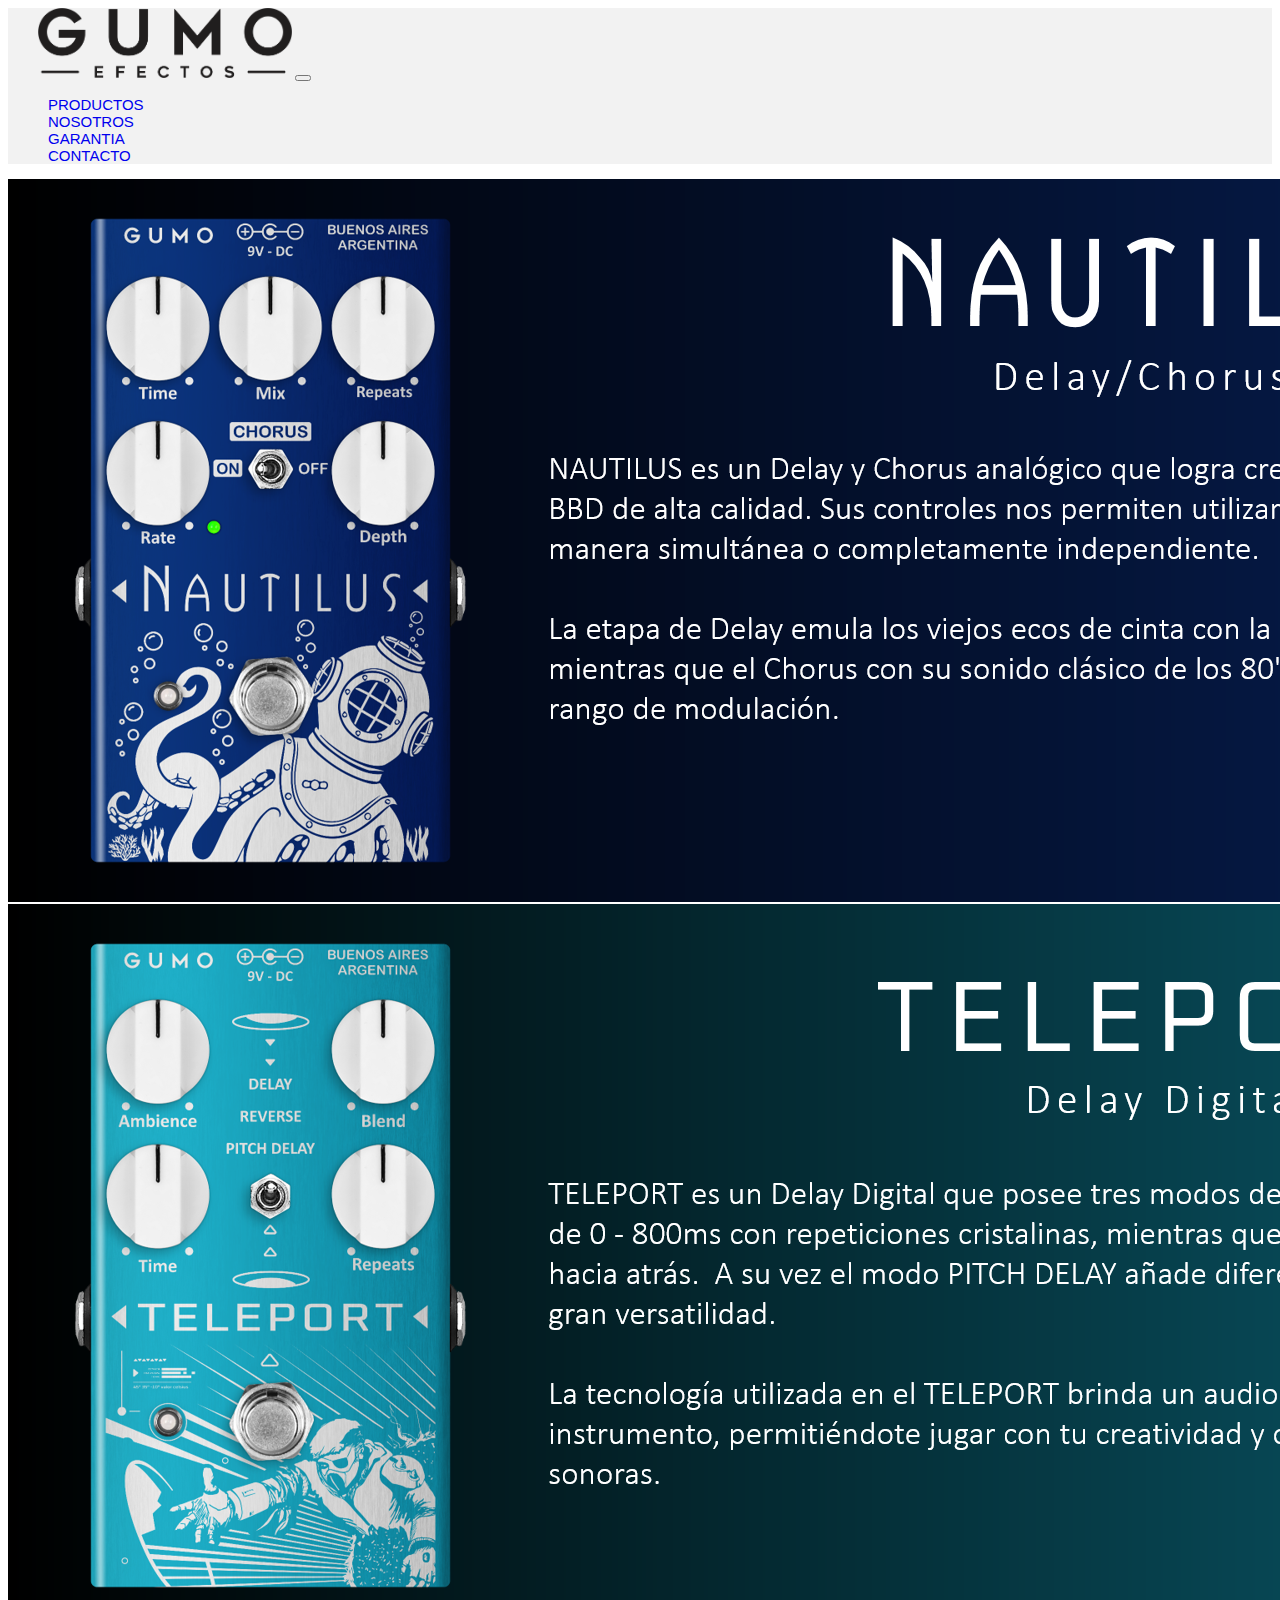
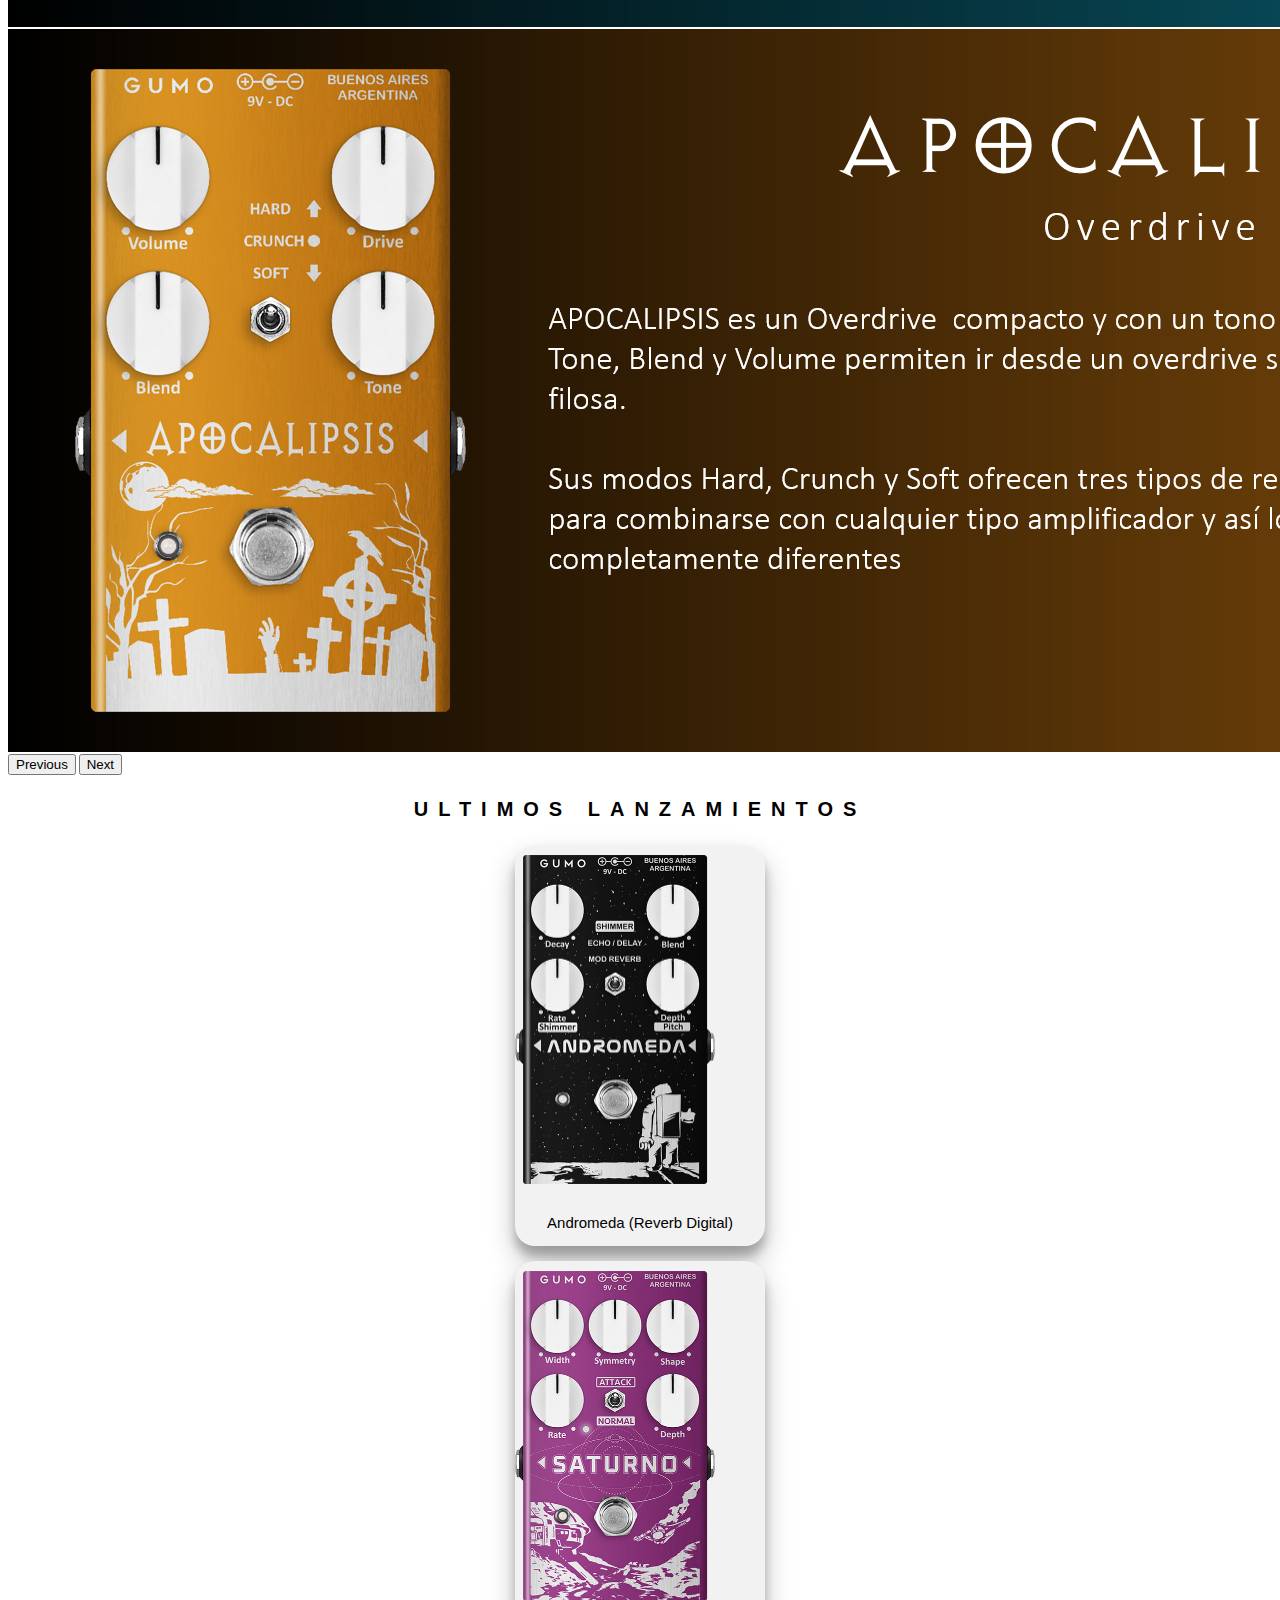
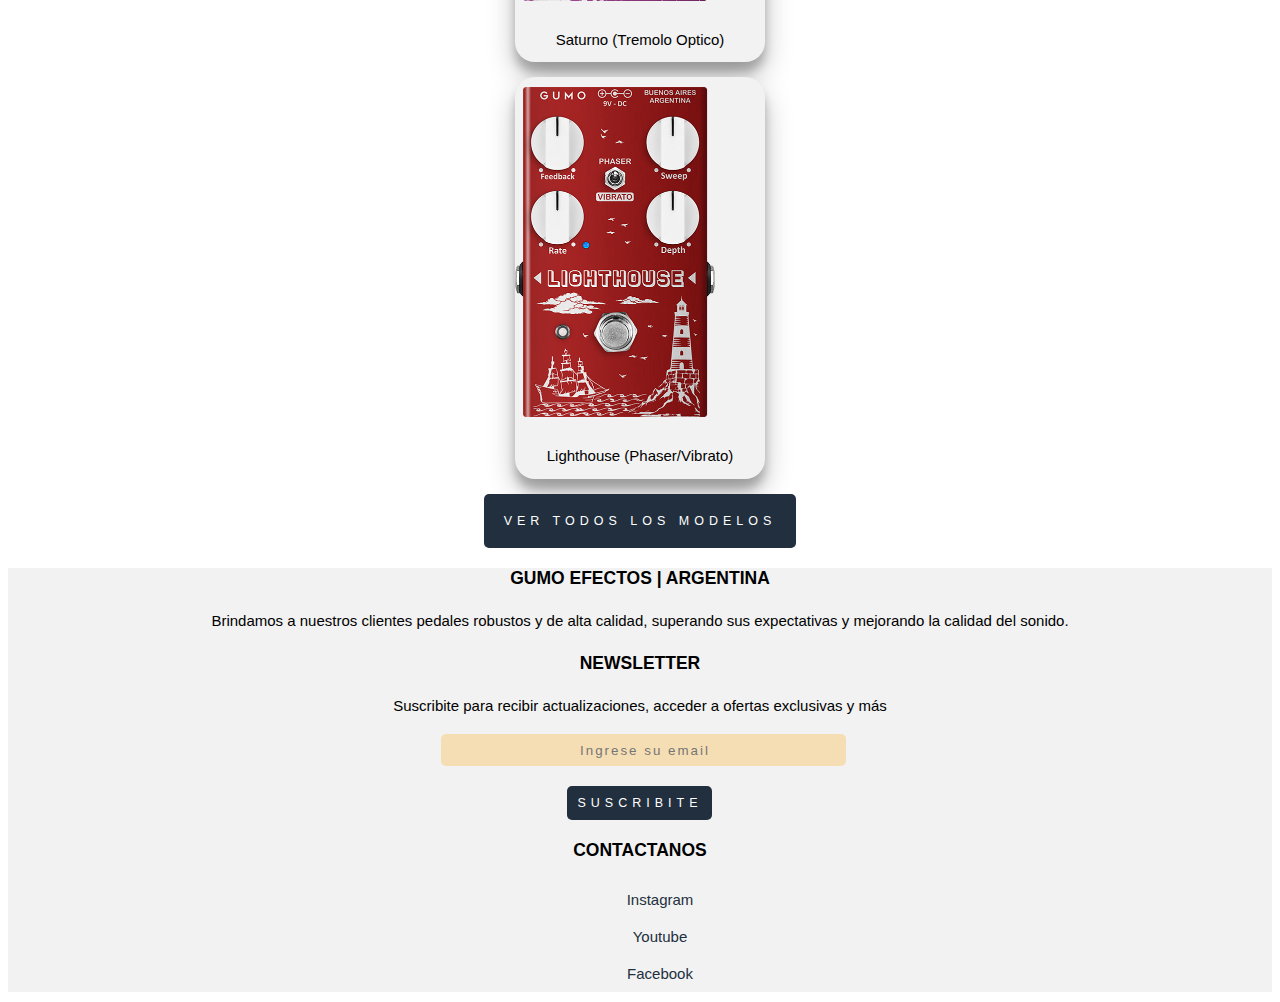
<file: index.html>
<!DOCTYPE html>
<html lang="en">
<head>
    <meta charset="UTF-8">
    <meta http-equiv="X-UA-Compatible" content="IE=edge">
    <meta name="viewport" content="width=device-width, initial-scale=1.0">
    <title>Gumo Efectos - Dispositivos de Audio</title>
    <meta name="description" content="Pedales de efectos digitales y analogicos diseñados para musicos">
    <meta name="keywords" content="pedales,pedales de efctos,pedales anologicos,pedales digitales,fuzz,overdrive,phaser,tremolo,chorus,delay,guitarra,bajo,teclados,musicos,vintage,moderno">
    <link rel="stylesheet"  href="https://cdnjs.cloudflare.com/ajax/libs/animate.css/4.1.1/animate.min.css"/>
    <link href="https://cdn.jsdelivr.net/npm/bootstrap@5.2.3/dist/css/bootstrap.min.css" rel="stylesheet" integrity="sha384-rbsA2VBKQhggwzxH7pPCaAqO46MgnOM80zW1RWuH61DGLwZJEdK2Kadq2F9CUG65" crossorigin="anonymous">
    <link rel="stylesheet" href="css/estilo.css">
    <link rel="stylesheet" href="css/animate.css">
    <link rel="shortcut icon" href="images/iconos/favicon.png" type="image/x-icon">
</head>
<body>
  <!-- Inicia Nav -->
    <nav class="navbar navbar-expand-md bg-grey" id="botonera">
      <div class="container-fluid">
        <a class="navbar-brand" href="index.html">
          <img src="images/logos/gumo-logo.png" alt="logo de Gumo Efectos" class="img-lgo">
        </a>
        <button class="navbar-toggler" type="button" data-bs-toggle="collapse" data-bs-target="#navbarSupportedContent" aria-controls="navbarSupportedContent" aria-expanded="false" aria-label="Toggle navigation">
          <span class="navbar-toggler-icon"></span>
        </button>
        <div class="collapse navbar-collapse" id="navbarSupportedContent">
          <ul class="navbar-nav ms-auto mb-2 mb-lg-0">
            <li class="nav-item">
              <a class="nav-link" aria-current="page" href="pages/productos.html">PRODUCTOS</a>
            </li>
            <li class="nav-item">
              <a class="nav-link" href="pages/nosotros.html">NOSOTROS</a>
            </li>
            <li class="nav-item">
              <a class="nav-link" href="pages/garantia.html">GARANTIA</a>
            </li>
            <li class="nav-item">
              <a class="nav-link" href="pages/contacto.html">CONTACTO</a>
            </li>
          </ul>
        </div>
      </div>
    </nav>
  <!-- Cierra Nav -->

  <!-- Inicia Heroe -->
    <header>
      <div id="carouselExampleFade" class="carousel slide carousel-fade" data-bs-ride="carousel">
        <div class="carousel-inner">

          <div class="carousel-item active">
            <picture>
              <source media="(max-width: 425px)"  srcset="images/headers/Nautilus_celu.png">
                <img src="images/headers/Nautilus.png" class="d-block w-100" alt="Descripcion del funcionamiento del Nautilus en color azul">
            </picture>
          </div>

          <div class="carousel-item">
            <picture>
             <source media="(max-width: 425px)"  srcset="images/headers/Teleport_celu.png">
               <img src="images/headers/Teleport.png" class="d-block w-100" alt="Descripcion del funcionamiento del Teleport en color celeste">
           </picture>
           </div>

          <div class="carousel-item">
            <picture>
              <source media="(max-width: 425px)"  srcset="images/headers/Apocalipsis_celu.png">
               <img src="images/headers/Apocalipsis.png" class="d-block w-100" alt="Descripcion del funcionamiento del Apocalipsis de color dorado">
            </picture>
           </div>

        </div>
        <button class="carousel-control-prev" type="button" data-bs-target="#carouselExampleFade" data-bs-slide="prev">
          <span class="carousel-control-prev-icon" aria-hidden="true"></span>
          <span class="visually-hidden">Previous</span>
        </button>
        <button class="carousel-control-next" type="button" data-bs-target="#carouselExampleFade" data-bs-slide="next">
          <span class="carousel-control-next-icon" aria-hidden="true"></span>
          <span class="visually-hidden">Next</span>
        </button>
      </div>    
    </header>

    <main>
        <section class="container-fluid">
            <h1 class="py-5 text-center">ULTIMOS LANZAMIENTOS</h1>
            <div class="row">
                <article class="col-sm-12 col-md-6 col-lg-4 mb-2">
                    <div class="card mb-5">
                        <img src="images/modelos/Andromeda.png"  alt="Pedal de color negro, con 4 perillas blancas y un dibujo de un astronauta" class="img-pdls">
                          <p class="card-text">Andromeda (Reverb Digital)</p>
                    </div>
                </article>
                <article class="col-sm-12 col-md-6 col-lg-4 mb-2">
                    <div class="card mb-5">
                        <img src="images/modelos/Saturno.png"  alt="Pedal de color violeta, con 5 perillas blancas y un dibujo de una nave" class="img-pdls">
                          <p class="card-text">Saturno (Tremolo Optico)</p>
                    </div>
                </article>
                <article class="col-sm-12 col-md-6 col-lg-4 mb-2">
                    <div class="card mb-5">
                        <img src="images/modelos/Lighthouse.png" alt="Pedal de color rojo, con 4 perillas blancas y un dibujo de un faro" class="img-pdls">
                          <p class="card-text">Lighthouse (Phaser/Vibrato)</p>
                    </div>
                </article>
            </div>
        </section>
        <section>
          <article>
            <a href="pages/productos.html">
            <input type="submit" value="VER TODOS LOS MODELOS" name="boton" class="btn-ver">
            </a>
          </article>
        </section>
    </main>
        <footer class="container-fluid bg-grey">
            <div class="row">
                <article class="col-sm-12 col-md-6 col-lg-4 mb-2">
                    <div class="box-ftr">
                        <h3>GUMO EFECTOS | ARGENTINA</h3>
                        <P>Brindamos a nuestros clientes pedales robustos y de alta calidad, superando sus expectativas y mejorando la calidad del sonido.</P>
                    </div>
                </article>

                <article class="col-sm-12 col-md-6 col-lg-4 mb-2">
                    <div class="box-ftr">
                        <h3>NEWSLETTER</h3>
                          <P>Suscribite para recibir actualizaciones, acceder a ofertas exclusivas y más</P>
                            <form> 
                              <input type="email" placeholder="Ingrese su email" class="box-nws" name="email">
                              <button type="submit" class="btn-nws">SUSCRIBITE</button>
                          </form>
                    </div>
                </article>

                <article class="col-sm-12 col-md-6 col-lg-4 mb-2">
                    <div class="box-ftr">
                        <h3>CONTACTANOS</h3>
                        <ul>
                            <li><a href="https://www.instagram.com/gumoefectos/"target="_blank">Instagram</a></li>
                            <li><a href="https://www.youtube.com/channel/UCi7gJXfS97M8GsGWvAA4Geg" target="_blank">Youtube</a></li>
                            <li><a href="https://es-la.facebook.com/gumofx/" target="_blank">Facebook</a></li>
                        </ul>
                    </div>
                </article>
            </div> 
        </footer>

    <script src="https://cdn.jsdelivr.net/npm/bootstrap@5.2.3/dist/js/bootstrap.bundle.min.js" integrity="sha384-kenU1KFdBIe4zVF0s0G1M5b4hcpxyD9F7jL+jjXkk+Q2h455rYXK/7HAuoJl+0I4" crossorigin="anonymous"></script>
</body>
</html>
</file>
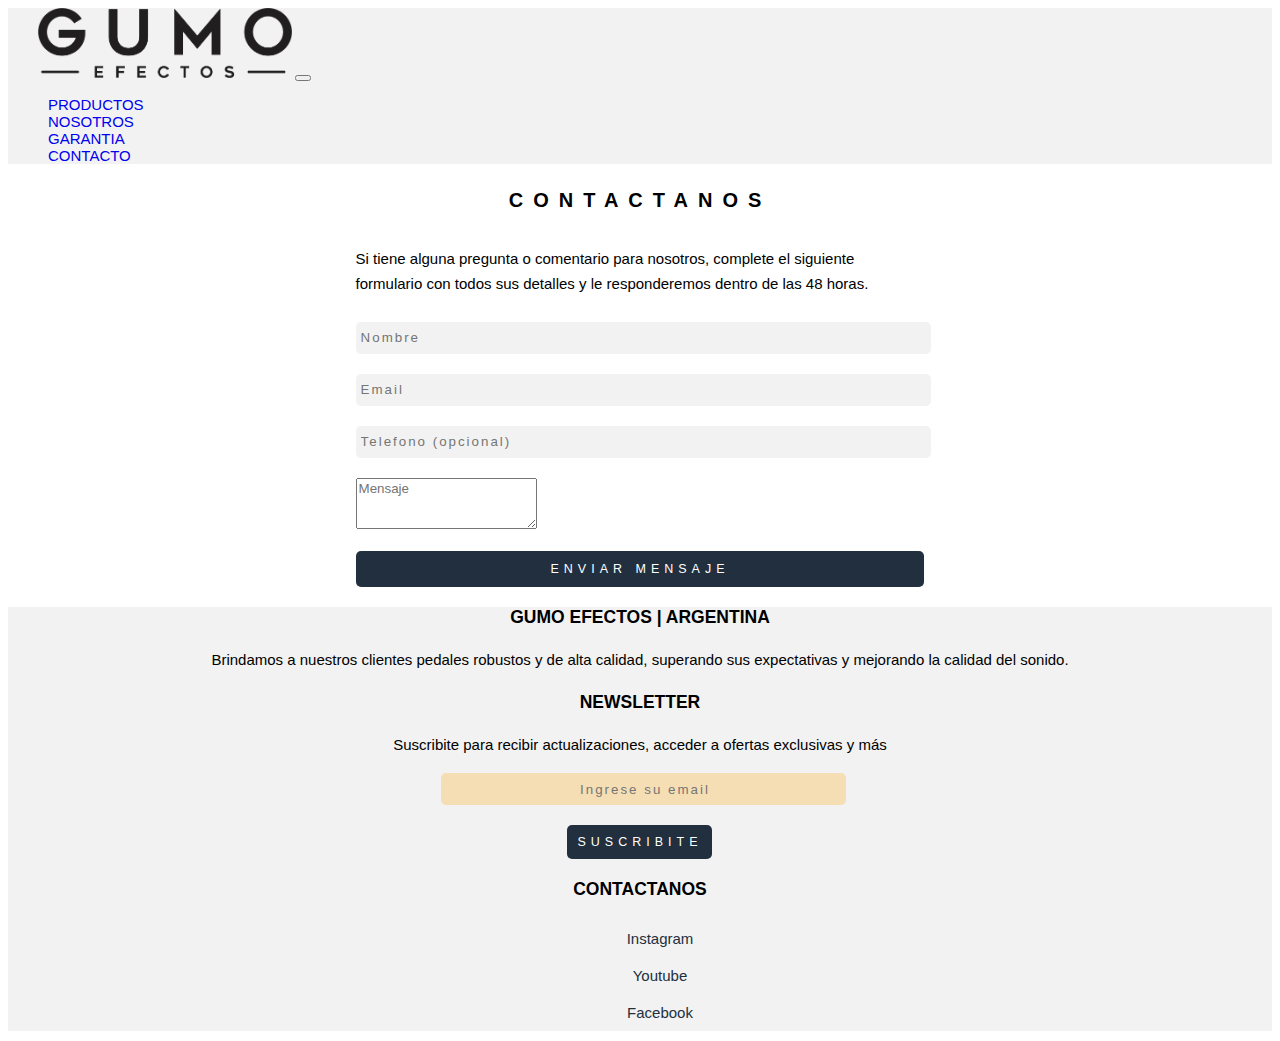
<file: pages/contacto.html>
<!DOCTYPE html>
<html lang="en">
<head>
    <meta charset="UTF-8">
    <meta http-equiv="X-UA-Compatible" content="IE=edge">
    <meta name="viewport" content="width=device-width, initial-scale=1.0">
    <title>Gumo Efectos - Contactate con Gumo Efectos</title>
    <meta name="description" content="En caso de necesitar mas informacion comunicate a traves de la siguiente casilla">
    <meta name="keywords" content="pedales,pedales de efctos,pedales anologicos,pedales digitales,fuzz,overdrive,phaser,tremolo,chorus,delay,guitarra,bajo,teclados,musicos,vintage,moderno">
    <link href="https://cdn.jsdelivr.net/npm/bootstrap@5.2.3/dist/css/bootstrap.min.css" rel="stylesheet" integrity="sha384-rbsA2VBKQhggwzxH7pPCaAqO46MgnOM80zW1RWuH61DGLwZJEdK2Kadq2F9CUG65" crossorigin="anonymous">
    <link rel="stylesheet" href="../css/estilo.css">
    <link rel="stylesheet" href="../css/animate.css">
    <link rel="shortcut icon" href="images/iconos/favicon.png" type="image/x-icon">
</head>
<body>
  <!-- Inicia Nav -->
    <nav class="navbar navbar-expand-md bg-grey" id="botonera">
      <div class="container-fluid">
        <a class="navbar-brand" href="../index.html">
          <img src="../images/logos/gumo-logo.png" alt="logo de Gumo Efectos" class="img-lgo">
        </a>
        <button class="navbar-toggler" type="button" data-bs-toggle="collapse" data-bs-target="#navbarSupportedContent" aria-controls="navbarSupportedContent" aria-expanded="false" aria-label="Toggle navigation">
          <span class="navbar-toggler-icon"></span>
        </button>
        <div class="collapse navbar-collapse" id="navbarSupportedContent">
          <ul class="navbar-nav ms-auto mb-2 mb-lg-0">
            <li class="nav-item">
              <a class="nav-link" aria-current="page" href="../pages/productos.html">PRODUCTOS</a>
            </li>
            <li class="nav-item">
              <a class="nav-link" href="../pages/nosotros.html">NOSOTROS</a>
            </li>
            <li class="nav-item">
              <a class="nav-link" href="../pages/garantia.html">GARANTIA</a>
            </li>
            <li class="nav-item">
              <a class="nav-link" href="../pages/contacto.html">CONTACTO</a>
            </li>
          </ul>
        </div>
      </div>
    </nav>
  <!-- Cierra Nav -->

  <!-- Inicia Contacto -->
    <main>
      <section class="box-ctc">
        <h1>CONTACTANOS</h1>
          <article>
            <p>Si tiene alguna pregunta o comentario para nosotros, complete el siguiente formulario con todos sus detalles y le responderemos dentro de las 48 horas.</p>
          </article>
      </section>
      <section class="container-fluid">
        <div class="row">
          <article class="col-sm-12 col-md-12 col-lg-12">
              <form>
                <input type="text" placeholder="Nombre" class="box-frm" name="nombre">
                <input type="email" placeholder="Email" class="box-frm" name="email">
                <input type="number" placeholder="Telefono (opcional)" class="box-frm" name="telefono">
                <textarea class= "form-control" name="mensaje" placeholder="Mensaje" id="textarea" rows="3"></textarea>
                <input type="submit" name="button" value="ENVIAR MENSAJE" class="btn-ctc">
              </form>
          </article>
        </div>
      </section>
    </main>
  <!-- Cierra Contacto -->

  <!-- Inicia Footer -->
    <footer class="container-fluid bg-grey">
      <div class="row">
        <article class="col-sm-12 col-md-6 col-lg-4 mb-2">
          <div class="box-ftr">
            <h3>GUMO EFECTOS | ARGENTINA</h3>
              <p>Brindamos a nuestros clientes pedales robustos y de alta calidad, superando sus expectativas y mejorando la calidad del sonido.</P>
          </div>
        </article>
        <article class="col-sm-12 col-md-6 col-lg-4 mb-2">
          <div class="box-ftr">
            <h3>NEWSLETTER</h3>
              <P>Suscribite para recibir actualizaciones, acceder a ofertas exclusivas y más</P>
                <form> 
                  <input type="email" placeholder="Ingrese su email" class="box-nws" name="email">
                  <button type="submit" class="btn-nws">SUSCRIBITE</button>
                </form>
          </div>
        </article>
        <article class="col-sm-12 col-md-6 col-lg-4 mb-2">
          <div class="box-ftr">
            <h3>CONTACTANOS</h3>
              <ul>
                <li>
                  <a href="https://www.instagram.com/gumoefectos/"target="_blank">Instagram</a>
                </li>
                <li>
                  <a href="https://www.youtube.com/channel/UCi7gJXfS97M8GsGWvAA4Geg" target="_blank">Youtube</a>
                </li>
                <li>
                  <a href="https://es-la.facebook.com/gumofx/" target="_blank">Facebook</a>
                </li>
              </ul>
          </div>
        </article>
      </div> 
    </footer>
  <!-- Cierra Footer -->
  
  <script src="https://cdn.jsdelivr.net/npm/bootstrap@5.2.3/dist/js/bootstrap.bundle.min.js" integrity="sha384-kenU1KFdBIe4zVF0s0G1M5b4hcpxyD9F7jL+jjXkk+Q2h455rYXK/7HAuoJl+0I4" crossorigin="anonymous"></script>
</body>
</html>
</file>
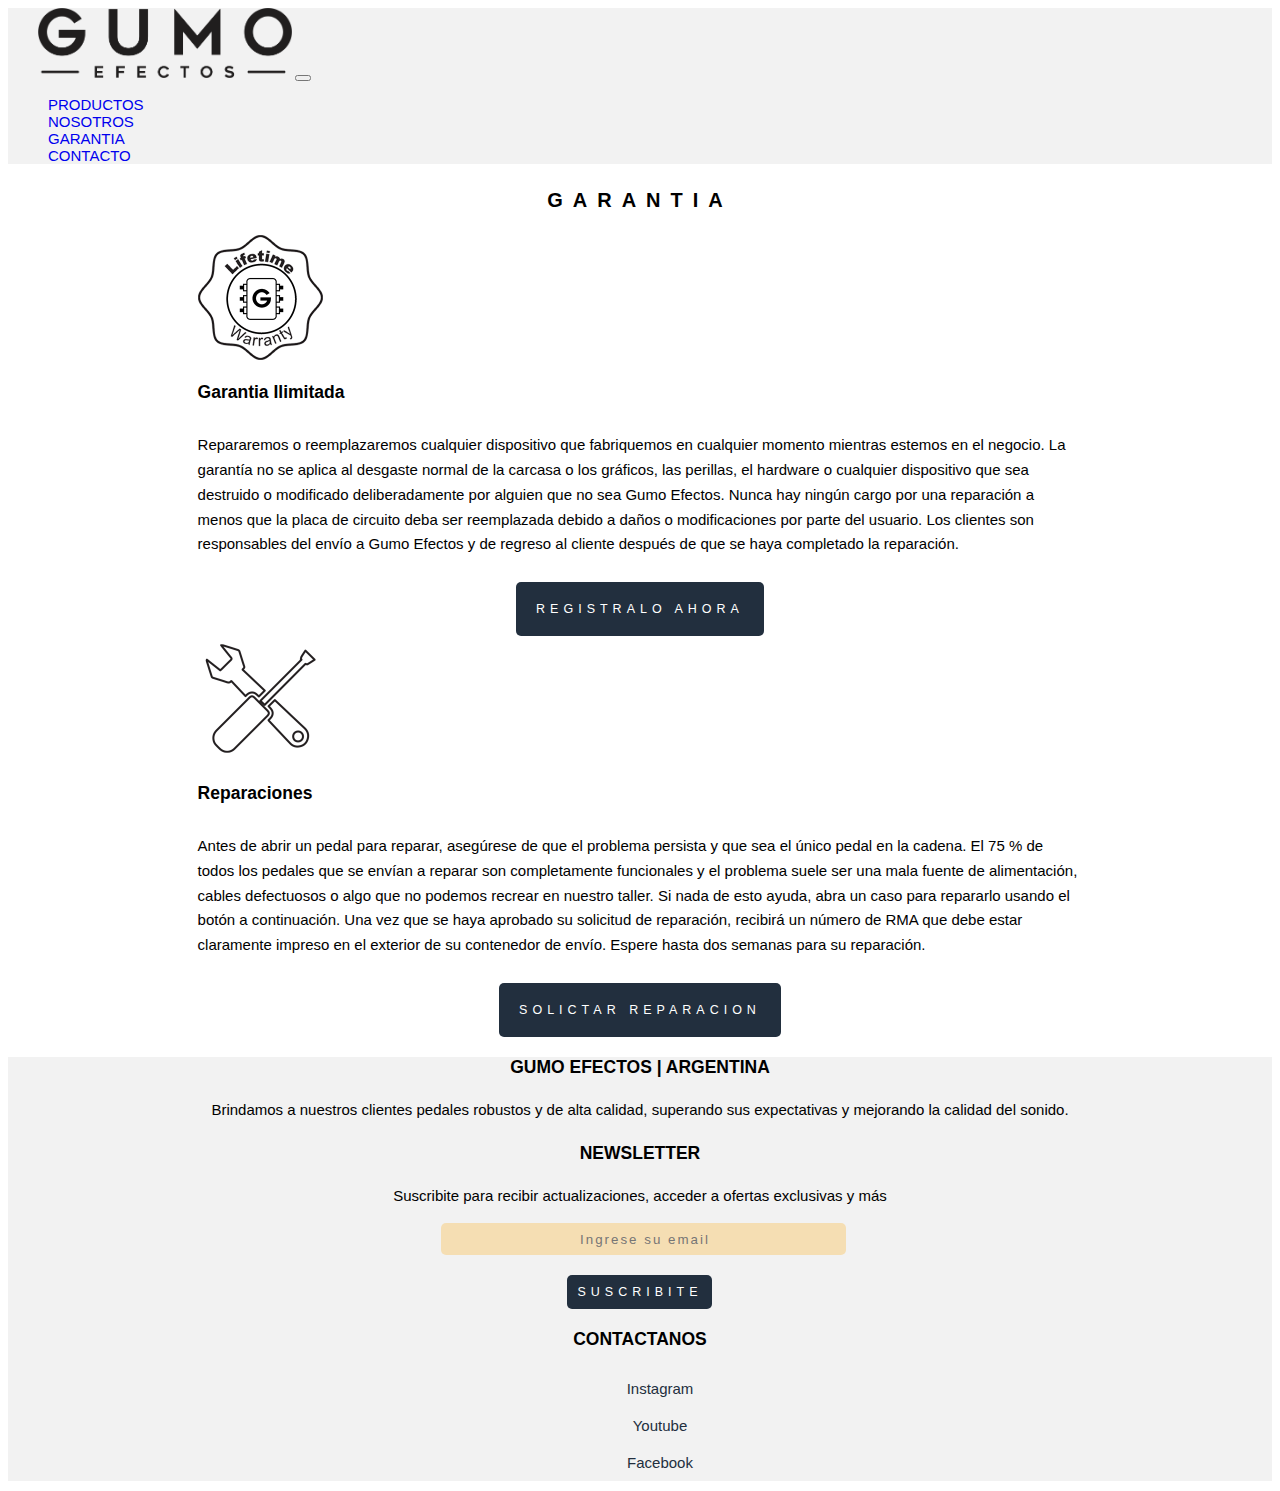
<file: pages/garantia.html>
<!DOCTYPE html>
<html lang="en">
<head>
    <meta charset="UTF-8">
    <meta http-equiv="X-UA-Compatible" content="IE=edge">
    <meta name="viewport" content="width=device-width, initial-scale=1.0">
    <title>Gumo Efectos - Reparaciones y Garantina</title>
    <meta name="description" content="Reparamos aquellos pedales que hayan tenido algun desperfecto por parte del usario. Las reparaciones no tienen costo">
    <meta name="keywords" content="pedales,pedales de efctos,pedales anologicos,pedales digitales,fuzz,overdrive,phaser,tremolo,chorus,delay,guitarra,bajo,teclados,musicos,vintage,moderno">
    <link href="https://cdn.jsdelivr.net/npm/bootstrap@5.2.3/dist/css/bootstrap.min.css" rel="stylesheet" integrity="sha384-rbsA2VBKQhggwzxH7pPCaAqO46MgnOM80zW1RWuH61DGLwZJEdK2Kadq2F9CUG65" crossorigin="anonymous">
    <link rel="stylesheet" href="../css/estilo.css">
    <link rel="stylesheet" href="../css/animate.css">
    <link rel="shortcut icon" href="images/iconos/favicon.png" type="image/x-icon">
</head>
<body>
  <!-- Inicia Nav -->
    <nav class="navbar navbar-expand-md bg-grey" id="botonera">
      <div class="container-fluid">
        <a class="navbar-brand" href="../index.html">
          <img src="../images/logos/gumo-logo.png" alt="logo de Gumo Efectos" class="img-lgo">
        </a>
        <button class="navbar-toggler" type="button" data-bs-toggle="collapse" data-bs-target="#navbarSupportedContent" aria-controls="navbarSupportedContent" aria-expanded="false" aria-label="Toggle navigation">
          <span class="navbar-toggler-icon"></span>
        </button>
        <div class="collapse navbar-collapse" id="navbarSupportedContent">
          <ul class="navbar-nav ms-auto mb-2 mb-lg-0">
            <li class="nav-item">
              <a class="nav-link" aria-current="page" href="../pages/productos.html">PRODUCTOS</a>
            </li>
            <li class="nav-item">
              <a class="nav-link" href="../pages/nosotros.html">NOSOTROS</a>
            </li>
            <li class="nav-item">
              <a class="nav-link" href="../pages/garantia.html">GARANTIA</a>
            </li>
            <li class="nav-item">
              <a class="nav-link" href="../pages/contacto.html">CONTACTO</a>
            </li>
          </ul>
        </div>
      </div>
    </nav>
  <!-- Cierra Nav-->

  <!-- Inicia Garantia-->
    <main>
      <section class="box-gta">
        <h1>GARANTIA</h1>
          <article>
            <img src="../images/logos/Garantia.png" alt="Logo de garantia ilimitada" class="img-gta">
              <h3>Garantia Ilimitada</h3>
                <p>Repararemos o reemplazaremos cualquier dispositivo que fabriquemos en cualquier momento mientras estemos en el negocio. La garantía no se aplica al desgaste normal de la carcasa o los gráficos, las perillas, el hardware o cualquier dispositivo que sea destruido o modificado deliberadamente por alguien que no sea Gumo Efectos. Nunca hay ningún cargo por una reparación a menos que la placa de circuito deba ser reemplazada debido a daños o modificaciones por parte del usuario. Los clientes son responsables del envío a Gumo Efectos y de regreso al cliente después de que se haya completado la reparación.</p>
                  <input type="submit" value="REGISTRALO AHORA" name="boton" class="btn-ver">
          </article>
          <article>
            <img src="../images/logos/EQD-Repairs-Icon-250px.png" alt="Logo de reparaciones" class="img-gta">   
              <h3>Reparaciones</h3>
                <p>Antes de abrir un pedal para reparar, asegúrese de que el problema persista y que sea el único pedal en la cadena. El 75 % de todos los pedales que se envían a reparar son completamente funcionales y el problema suele ser una mala fuente de alimentación, cables defectuosos o algo que no podemos recrear en nuestro taller. Si nada de esto ayuda, abra un caso para repararlo usando el botón a continuación. Una vez que se haya aprobado su solicitud de reparación, recibirá un número de RMA que debe estar claramente impreso en el exterior de su contenedor de envío. Espere hasta dos semanas para su reparación.</p>
                  <input type="submit" value="SOLICTAR REPARACION" name="boton" class="btn-ver">
          </article> 
      </section>
    </main>
  <!-- Cierra Garantia-->

  <!-- Inicia Footer -->
    <footer class="container-fluid bg-grey">
      <div class="row">
        <article class="col-sm-12 col-md-6 col-lg-4 mb-2">
          <div class="box-ftr">
            <h3>GUMO EFECTOS | ARGENTINA</h3>
              <p>Brindamos a nuestros clientes pedales robustos y de alta calidad, superando sus expectativas y mejorando la calidad del sonido.</P>
          </div>
        </article>
        <article class="col-sm-12 col-md-6 col-lg-4 mb-2">
          <div class="box-ftr">
            <h3>NEWSLETTER</h3>
              <P>Suscribite para recibir actualizaciones, acceder a ofertas exclusivas y más</P>
                <form> 
                  <input type="email" placeholder="Ingrese su email" class="box-nws" name="email">
                  <button type="submit" class="btn-nws">SUSCRIBITE</button>
                </form>
          </div>
        </article>
        <article class="col-sm-12 col-md-6 col-lg-4 mb-2">
          <div class="box-ftr">
            <h3>CONTACTANOS</h3>
              <ul>
                <li>
                  <a href="https://www.instagram.com/gumoefectos/"target="_blank">Instagram</a>
                </li>
                <li>
                  <a href="https://www.youtube.com/channel/UCi7gJXfS97M8GsGWvAA4Geg" target="_blank">Youtube</a>
                </li>
                <li>
                  <a href="https://es-la.facebook.com/gumofx/" target="_blank">Facebook</a>
                </li>
              </ul>
          </div>
        </article>
      </div> 
    </footer>
  <!-- Cierra Footer -->

  <script src="https://cdn.jsdelivr.net/npm/bootstrap@5.2.3/dist/js/bootstrap.bundle.min.js" integrity="sha384-kenU1KFdBIe4zVF0s0G1M5b4hcpxyD9F7jL+jjXkk+Q2h455rYXK/7HAuoJl+0I4" crossorigin="anonymous"></script>
</body>
</html>
</file>
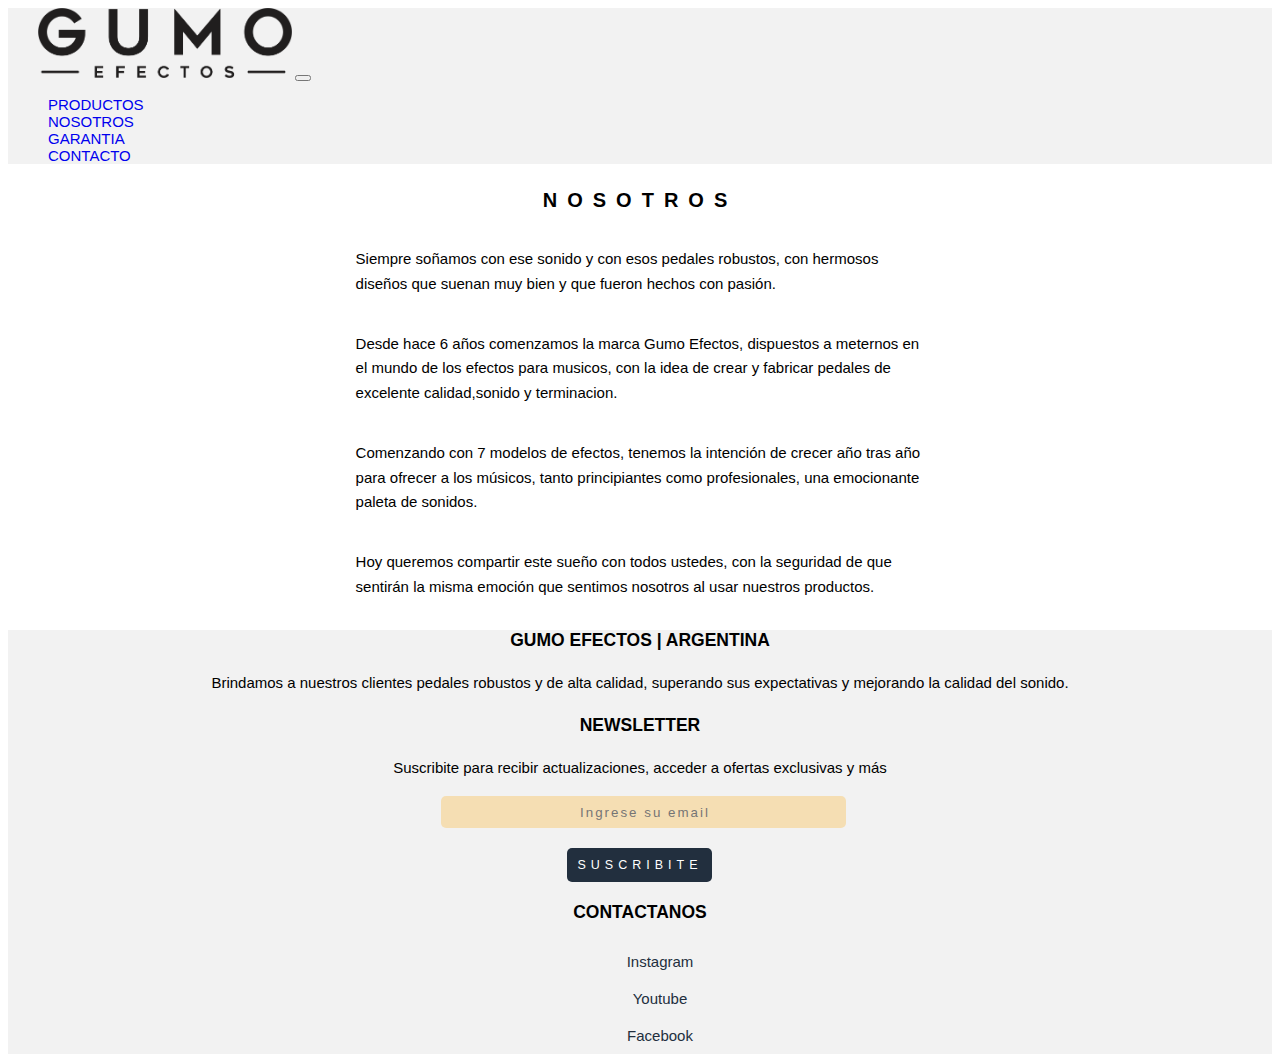
<file: pages/nosotros.html>
<!DOCTYPE html>
<html lang="en">
<head>
    <meta charset="UTF-8">
    <meta http-equiv="X-UA-Compatible" content="IE=edge">
    <meta name="viewport" content="width=device-width, initial-scale=1.0">
    <title>Gumo Efectos - Sobre Nosotros</title>
    <meta name="description" content="Cada uno de nuestos pedales esta fabricado con componentes de primera calidad, testeados uno por uno, para garantizar su correcto funcionamiento">
    <meta name="keywords" content="pedales,pedales de efctos,pedales anologicos,pedales digitales,fuzz,overdrive,phaser,tremolo,chorus,delay,guitarra,bajo,teclados,musicos,vintage,moderno">
    <link href="https://cdn.jsdelivr.net/npm/bootstrap@5.2.3/dist/css/bootstrap.min.css" rel="stylesheet" integrity="sha384-rbsA2VBKQhggwzxH7pPCaAqO46MgnOM80zW1RWuH61DGLwZJEdK2Kadq2F9CUG65" crossorigin="anonymous">
    <link rel="stylesheet" href="https://cdnjs.cloudflare.com/ajax/libs/animate.css/4.1.1/animate.min.css"/>
    <link rel="stylesheet" href="../css/estilo.css">
    <link rel="stylesheet" href="../css/animate.css">
    <link rel="shortcut icon" href="images/iconos/favicon.png" type="image/x-icon">
</head>
<body>
  <!-- Inicia Nav -->
    <nav class="navbar navbar-expand-md bg-grey" id="botonera">
      <div class="container-fluid">
        <a class="navbar-brand" href="../index.html">
          <img src="../images/logos/gumo-logo.png" alt="logo de Gumo Efectos" class="img-lgo">
        </a>
        <button class="navbar-toggler" type="button" data-bs-toggle="collapse" data-bs-target="#navbarSupportedContent" aria-controls="navbarSupportedContent" aria-expanded="false" aria-label="Toggle navigation">
          <span class="navbar-toggler-icon"></span>
        </button>
        <div class="collapse navbar-collapse" id="navbarSupportedContent">
          <ul class="navbar-nav ms-auto mb-2 mb-lg-0">
            <li class="nav-item">
              <a class="nav-link" aria-current="page" href="../pages/productos.html">PRODUCTOS</a>
            </li>
            <li class="nav-item">
              <a class="nav-link" href="../pages/nosotros.html">NOSOTROS</a>
            </li>
            <li class="nav-item">
              <a class="nav-link" href="../pages/garantia.html">GARANTIA</a>
            </li>
            <li class="nav-item">
              <a class="nav-link" href="../pages/contacto.html">CONTACTO</a>
            </li>
          </ul>
        </div>
      </div>
    </nav>
  <!-- Cierra Nav -->

  <!-- Incia Nosotros -->
    <main >
      <section>
        <article>
          <h1>NOSOTROS</h1>
            <div class="box-ctc">
               <p>Siempre soñamos con ese sonido y con esos pedales robustos, con hermosos diseños que suenan muy bien y que fueron hechos con pasión.</p>
               <p>Desde hace 6 años comenzamos la marca Gumo Efectos, dispuestos a meternos en el mundo de los efectos para musicos, con la idea de crear y fabricar pedales de excelente calidad,sonido y terminacion.</p>
               <p>Comenzando con 7 modelos de efectos, tenemos la intención de crecer año tras año para ofrecer a los músicos, tanto principiantes como profesionales, una emocionante paleta de sonidos.</p>
               <p>Hoy queremos compartir este sueño con todos ustedes, con la seguridad de que sentirán la misma emoción que sentimos nosotros al usar nuestros productos.</p>  
            </div>
          </article> 
      </section>
    </main>
  <!-- Cierra Nosotros -->

  <!-- Inicia Footer -->
    <footer class="container-fluid bg-grey">
      <div class="row">
        <article class="col-sm-12 col-md-6 col-lg-4 mb-2">
          <div class="box-ftr">
            <h3>GUMO EFECTOS | ARGENTINA</h3>
              <p>Brindamos a nuestros clientes pedales robustos y de alta calidad, superando sus expectativas y mejorando la calidad del sonido.</P>
          </div>
        </article>
        <article class="col-sm-12 col-md-6 col-lg-4 mb-2">
          <div class="box-ftr">
            <h3>NEWSLETTER</h3>
              <P>Suscribite para recibir actualizaciones, acceder a ofertas exclusivas y más</P>
                <form> 
                  <input type="email" placeholder="Ingrese su email" class="box-nws" name="email">
                  <button type="submit" class="btn-nws">SUSCRIBITE</button>
                </form>
          </div>
        </article>
        <article class="col-sm-12 col-md-6 col-lg-4 mb-2">
          <div class="box-ftr">
            <h3>CONTACTANOS</h3>
              <ul>
                <li>
                  <a href="https://www.instagram.com/gumoefectos/"target="_blank">Instagram</a>
                </li>
                <li>
                  <a href="https://www.youtube.com/channel/UCi7gJXfS97M8GsGWvAA4Geg" target="_blank">Youtube</a>
                </li>
                <li>
                  <a href="https://es-la.facebook.com/gumofx/" target="_blank">Facebook</a>
                </li>
              </ul>
          </div>
        </article>
      </div> 
    </footer>
  <!-- Cierra Footer -->

  <script src="https://cdn.jsdelivr.net/npm/bootstrap@5.2.3/dist/js/bootstrap.bundle.min.js" integrity="sha384-kenU1KFdBIe4zVF0s0G1M5b4hcpxyD9F7jL+jjXkk+Q2h455rYXK/7HAuoJl+0I4" crossorigin="anonymous"></script>
</body>
</html>
</file>
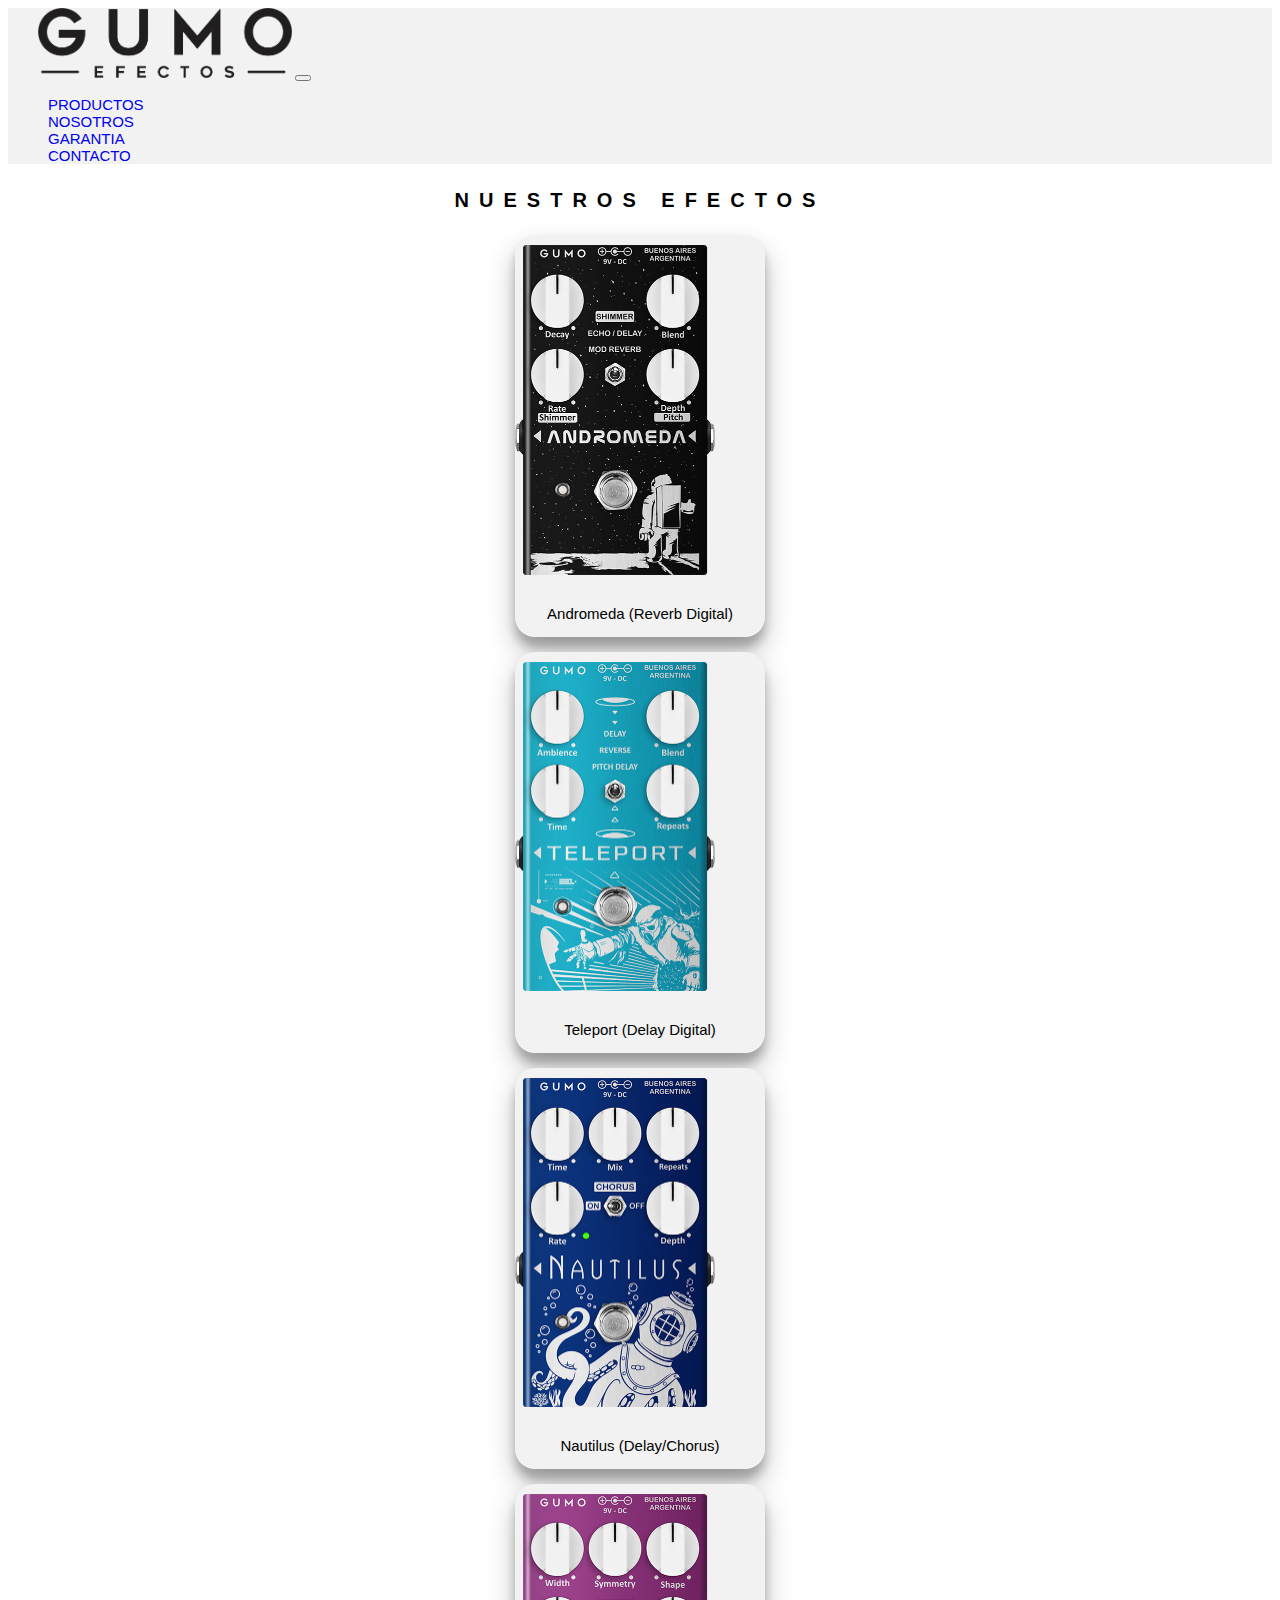
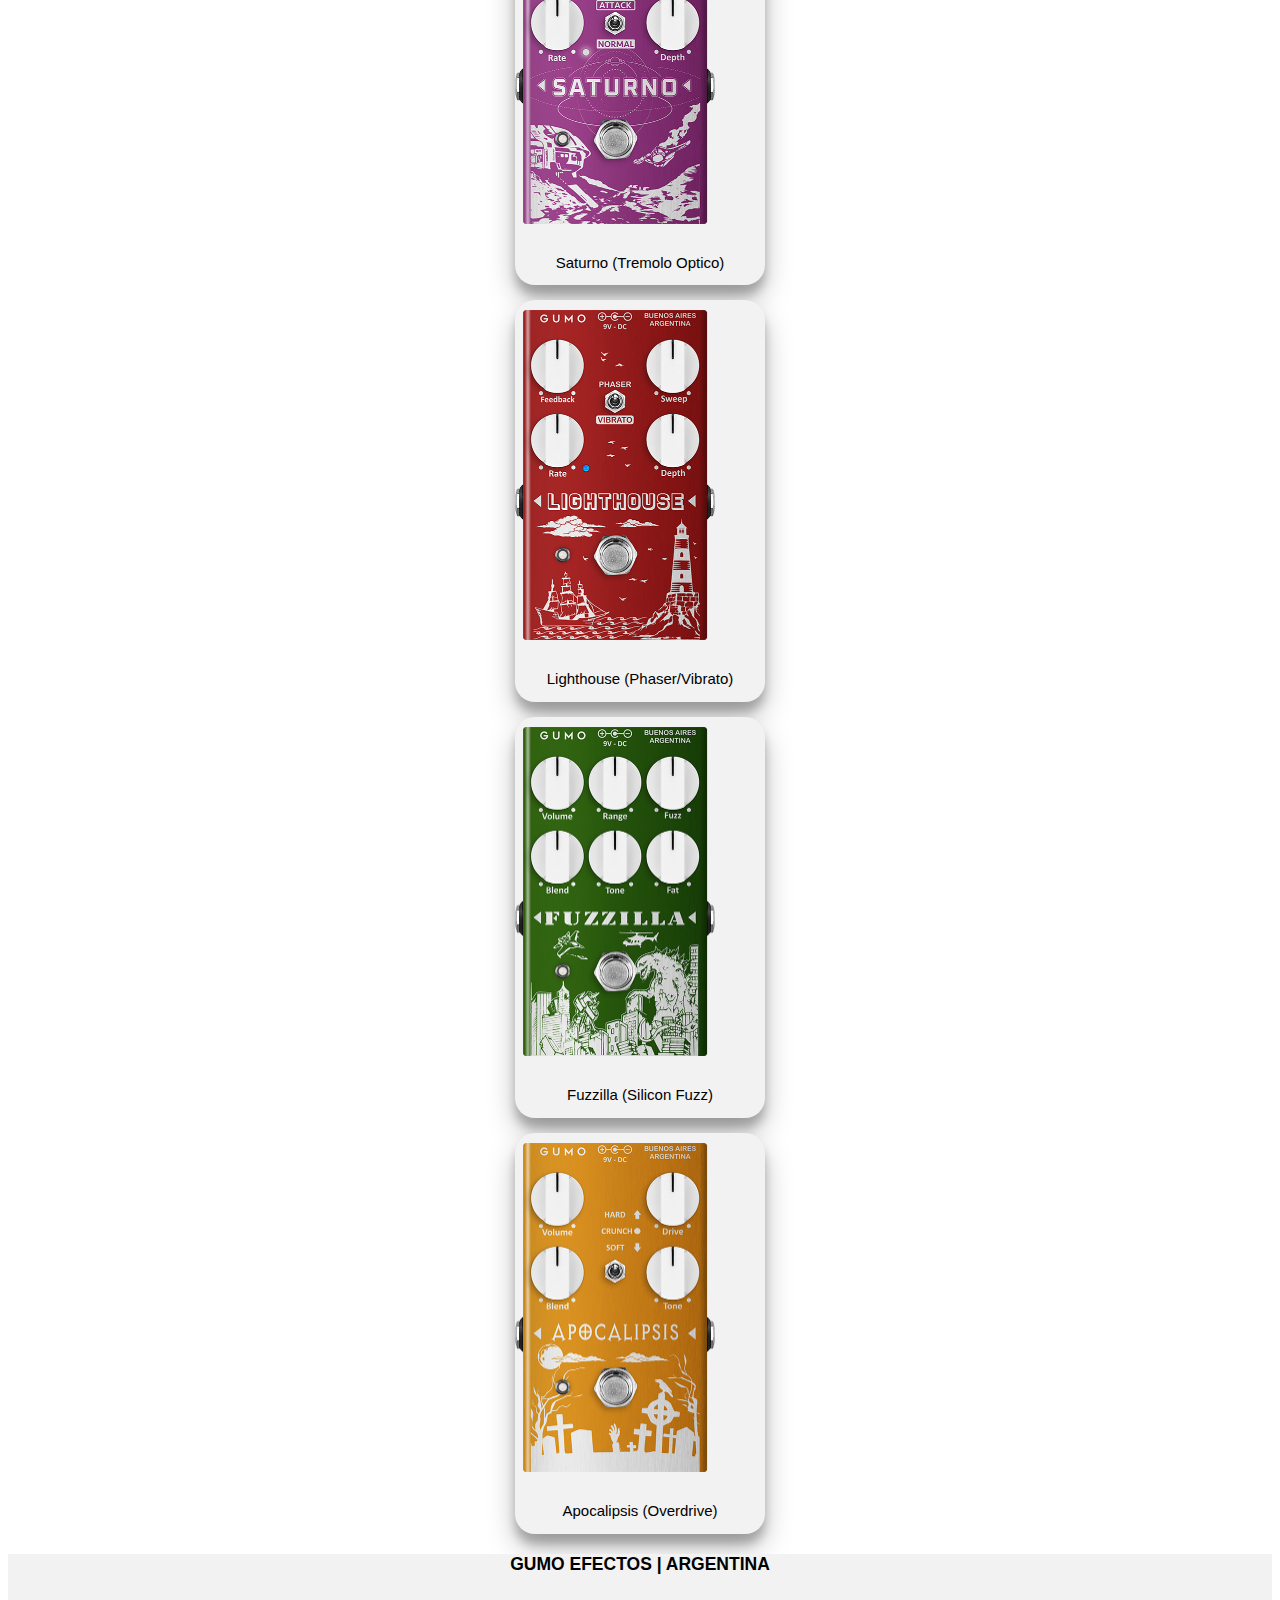
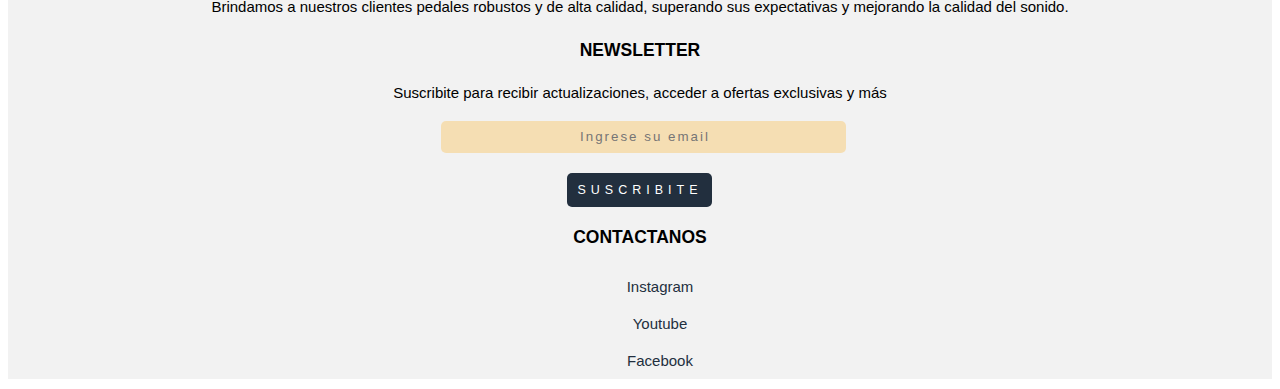
<file: pages/productos.html>
<!DOCTYPE html>
<html lang="en">
<head>
    <meta charset="UTF-8">
    <meta http-equiv="X-UA-Compatible" content="IE=edge">
    <meta name="viewport" content="width=device-width, initial-scale=1.0">
    <title>Gumo Efectos - Pedales de Efectos</title>
    <meta name="description" content="Gran variedad de efectos anologicos y digitales de excelente calidad y terminacion. Cada efecto esta diseñado para que sea versatil y facil de utilizar">
    <meta name="keywords" content="pedales,pedales de efctos,pedales anologicos,pedales digitales,fuzz,overdrive,phaser,tremolo,chorus,delay,guitarra,bajo,teclados,musicos,vintage,moderno">
    <link href="https://cdn.jsdelivr.net/npm/bootstrap@5.2.3/dist/css/bootstrap.min.css" rel="stylesheet" integrity="sha384-rbsA2VBKQhggwzxH7pPCaAqO46MgnOM80zW1RWuH61DGLwZJEdK2Kadq2F9CUG65" crossorigin="anonymous">
    <link rel="stylesheet" href="../css/estilo.css">
    <link rel="stylesheet" href="../css/animate.css">
    <link rel="shortcut icon" href="images/iconos/favicon.png" type="image/x-icon">
</head>
<body>
  <!-- Inicia Nav -->
    <nav class="navbar navbar-expand-md bg-grey" id="botonera">
      <div class="container-fluid">
        <a class="navbar-brand" href="../index.html">
          <img src="../images/logos/gumo-logo.png" alt="logo de Gumo Efectos" class="img-lgo">
        </a>
        <button class="navbar-toggler" type="button" data-bs-toggle="collapse" data-bs-target="#navbarSupportedContent" aria-controls="navbarSupportedContent" aria-expanded="false" aria-label="Toggle navigation">
          <span class="navbar-toggler-icon"></span>
        </button>
        <div class="collapse navbar-collapse" id="navbarSupportedContent">
          <ul class="navbar-nav ms-auto mb-2 mb-lg-0">
            <li class="nav-item">
              <a class="nav-link" aria-current="page" href="../pages/productos.html">PRODUCTOS</a>
            </li>
            <li class="nav-item">
              <a class="nav-link" href="../pages/nosotros.html">NOSOTROS</a>
            </li>
            <li class="nav-item">
              <a class="nav-link" href="../pages/garantia.html">GARANTIA</a>
            </li>
            <li class="nav-item">
              <a class="nav-link" href="../pages/contacto.html">CONTACTO</a>
            </li>
          </ul>
        </div>
      </div>
    </nav>
  <!-- Cierra Nav -->

  <!-- Inicia Productos -->  
    <main>
      <section class="container-fluid">
        <h1 class="py-5 text-center">NUESTROS EFECTOS</h1>
        
        <div class="row">
          <article class="col-sm-12 col-md-6 col-lg-4 mb-2">
            <div class="card mb-5">
              <img src="../images/modelos/Andromeda.png"  alt="Pedal de color negro, con 4 perillas blancas y un dibujo de un astronauta" class="img-pdls">
                <p class="compra">Andromeda (Reverb Digital)</p>
            </div>
          </article>

          <article class="col-sm-12 col-md-6 col-lg-4 mb-2">
            <div class="card mb-5">
              <img src="../images/modelos/Teleport.png"  alt="Pedal de color celeste, con 4 perillas blancas y un dibujo de una persona" class="img-pdls">
                <p class="compra">Teleport (Delay Digital)</p>
            </div>
          </article>

          <article class="col-sm-12 col-md-6 col-lg-4 mb-2">
            <div class="card mb-5">
              <img src="../images/modelos/Nautilus.png" alt="Pedal de color azul, con 5 perillas blancas y un dibujo de un pulpo" class="img-pdls">
                <p class="card-text">Nautilus (Delay/Chorus)</p>
            </div>
          </article>

          <article class="col-sm-12 col-md-6 col-lg-4 mb-2">
            <div class="card mb-5">
              <img src="../images/modelos/Saturno.png"  alt="Pedal de color violeta, con 5 perillas blancas y un dibujo de una nave" class="img-pdls">
                <p class="card-text">Saturno (Tremolo Optico)</p>
            </div>
          </article>

          <article class="col-sm-12 col-md-6 col-lg-4 mb-2">
            <div class="card mb-5">
              <img src="../images/modelos/Lighthouse.png"  alt="Pedal de color rojo, con 4 perillas blancas y un dibujo de un faro" class="img-pdls">
                <p class="card-text">Lighthouse (Phaser/Vibrato)</p>
            </div>
          </article>

          <article class="col-sm-12 col-md-6 col-lg-4 mb-2">
            <div class="card mb-5">
              <img src="../images/modelos/Fuzzilla.png" alt="Pedal de color verde, con 6 perillas blancas y un dibujo de una ciudad destruida" class="img-pdls">
                <p class="card-text">Fuzzilla (Silicon Fuzz)</p>
            </div>
          </article>

          <article class="col-sm-12 col-md-6 col-lg-4 mb-2">
            <div class="card mb-5">
              <img src="../images/modelos/Apocalipsis.png" alt="Pedal de color dorado, con 4 perillas blancas y un dibujo de un cementerio" class="img-pdls">
                <p class="card-text">Apocalipsis (Overdrive)</p>
            </div>
          </article>
        </div>

      </section>
    </main>
  <!-- Cierra Productos -->  

  <!-- Inicia Footer -->
    <footer class="container-fluid bg-grey">
      <div class="row">
        <article class="col-sm-12 col-md-6 col-lg-4 mb-2">
          <div class="box-ftr">
            <h3>GUMO EFECTOS | ARGENTINA</h3>
              <p>Brindamos a nuestros clientes pedales robustos y de alta calidad, superando sus expectativas y mejorando la calidad del sonido.</P>
          </div>
        </article>
        <article class="col-sm-12 col-md-6 col-lg-4 mb-2">
          <div class="box-ftr">
            <h3>NEWSLETTER</h3>
              <P>Suscribite para recibir actualizaciones, acceder a ofertas exclusivas y más</P>
                <form> 
                  <input type="email" placeholder="Ingrese su email" class="box-nws" name="email">
                  <button type="submit" class="btn-nws">SUSCRIBITE</button>
                </form>
          </div>
        </article>
        <article class="col-sm-12 col-md-6 col-lg-4 mb-2">
          <div class="box-ftr">
            <h3>CONTACTANOS</h3>
              <ul>
                <li>
                  <a href="https://www.instagram.com/gumoefectos/"target="_blank">Instagram</a>
                </li>
                <li>
                  <a href="https://www.youtube.com/channel/UCi7gJXfS97M8GsGWvAA4Geg" target="_blank">Youtube</a>
                </li>
                <li>
                  <a href="https://es-la.facebook.com/gumofx/" target="_blank">Facebook</a>
                </li>
              </ul>
          </div>
        </article>
      </div> 
    </footer>
  <!-- Cierra Footer -->

  <script src="https://cdn.jsdelivr.net/npm/bootstrap@5.2.3/dist/js/bootstrap.bundle.min.js" integrity="sha384-kenU1KFdBIe4zVF0s0G1M5b4hcpxyD9F7jL+jjXkk+Q2h455rYXK/7HAuoJl+0I4" crossorigin="anonymous"></script>
</body>
</html>
</file>
<file: css/estilo.css>
* {
  font-family: sans-serif;
}

html {
  font-size: 62.5%;
}

a {
  text-decoration: none;
}

p {
  line-height: 1.65;
  font-size: 1.5rem;
}

li {
  list-style: none;
}

h1 {
  font-size: 2rem;
  letter-spacing: 10px;
  text-align: center;
  padding: 10px 0;
}

h3 {
  font-size: 1.75rem;
  margin: 20px 0px;
}

.card {
  margin: auto;
  width: 250px;
  align-items: center;
  box-sizing: border-box;
  border-radius: 20px;
  cursor: pointer;
  padding-top: 10px;
  box-shadow: 0 14px 28px rgba(0, 0, 0, 0.25), 0 10px 10px rgba(0, 0, 0, 0.22);
  transition: 0.4s;
  background: rgb(242, 242, 242);
}

.card:hover {
  box-shadow: 0 3px 6px rgba(0, 0, 0, 0.16), 0 3px 6px rgba(0, 0, 0, 0.23);
  transform: translate(0px, -8px);
}

.box-ctc {
  margin: auto;
  width: 45%;
}

.box-gta {
  margin: auto;
  width: 70%;
}

.box-ftr {
  margin: auto;
  text-align: center;
  width: 70%;
}

.box-frm {
  letter-spacing: 2px;
  padding-left: 5px;
  border: none;
  outline: none;
  border-radius: 5px;
  width: 100%;
  background-color: rgb(242, 242, 242);
}

.box-nws {
  letter-spacing: 2px;
  padding-left: 5px;
  border: none;
  outline: none;
  border-radius: 5px;
  width: 100%;
  background-color: rgb(245, 222, 179);
  text-align: center;
}

.img-lgo {
  height: 70px;
  margin-left: 30px;
}

.img-pdls {
  width: 200px;
}

.img-gta {
  width: 125px;
}

@media (max-width: 425px) {
  .img-lgo {
    height: 30px;
  }
}
nav {
  background: rgb(242, 242, 242);
}
nav ul {
  font-size: 1.5rem;
  margin-right: 30px;
}
nav ul li a:hover {
  font-weight: 600;
}

section p {
  padding: 10px 0;
  text-align: center;
}

footer {
  background-color: rgb(242, 242, 242);
  margin-top: 20px;
}
footer ul {
  text-decoration: none;
}
footer ul li {
  padding: 10px 0;
  font-size: 1.5rem;
}
footer ul li a {
  text-decoration: none;
  color: rgb(34, 47, 62);
}

.box-ctc p {
  text-align: left;
}

.box-gta p {
  text-align: left;
}

form {
  width: 45%;
  align-items: center;
  margin: auto;
}
form input {
  width: 100%;
  height: 30px;
  margin-bottom: 20px;
}

.btn-gral, .btn-ctc, .btn-nws, .btn-ver {
  display: flex;
  justify-content: center;
  align-items: center;
  margin: auto;
  background-color: rgb(34, 47, 62);
  color: rgb(255, 255, 255);
  border-radius: 5px;
  border: none;
  cursor: pointer;
  font-size: 1.25rem;
  letter-spacing: 5px;
}
.btn-gral:hover, .btn-ctc:hover, .btn-nws:hover, .btn-ver:hover {
  background-color: rgb(218, 165, 32);
  color: rgb(34, 47, 62);
  transition: 0.4s;
}

.btn-ver {
  padding: 20px;
}

.btn-nws {
  padding: 10px;
}

.btn-ctc {
  margin-top: 20px;
  padding: 10px;
  height: 36px;
}

@media (max-width: 375px) {
  .btn-ctc {
    width: auto;
  }
}/*# sourceMappingURL=estilo.css.map */
</file>
